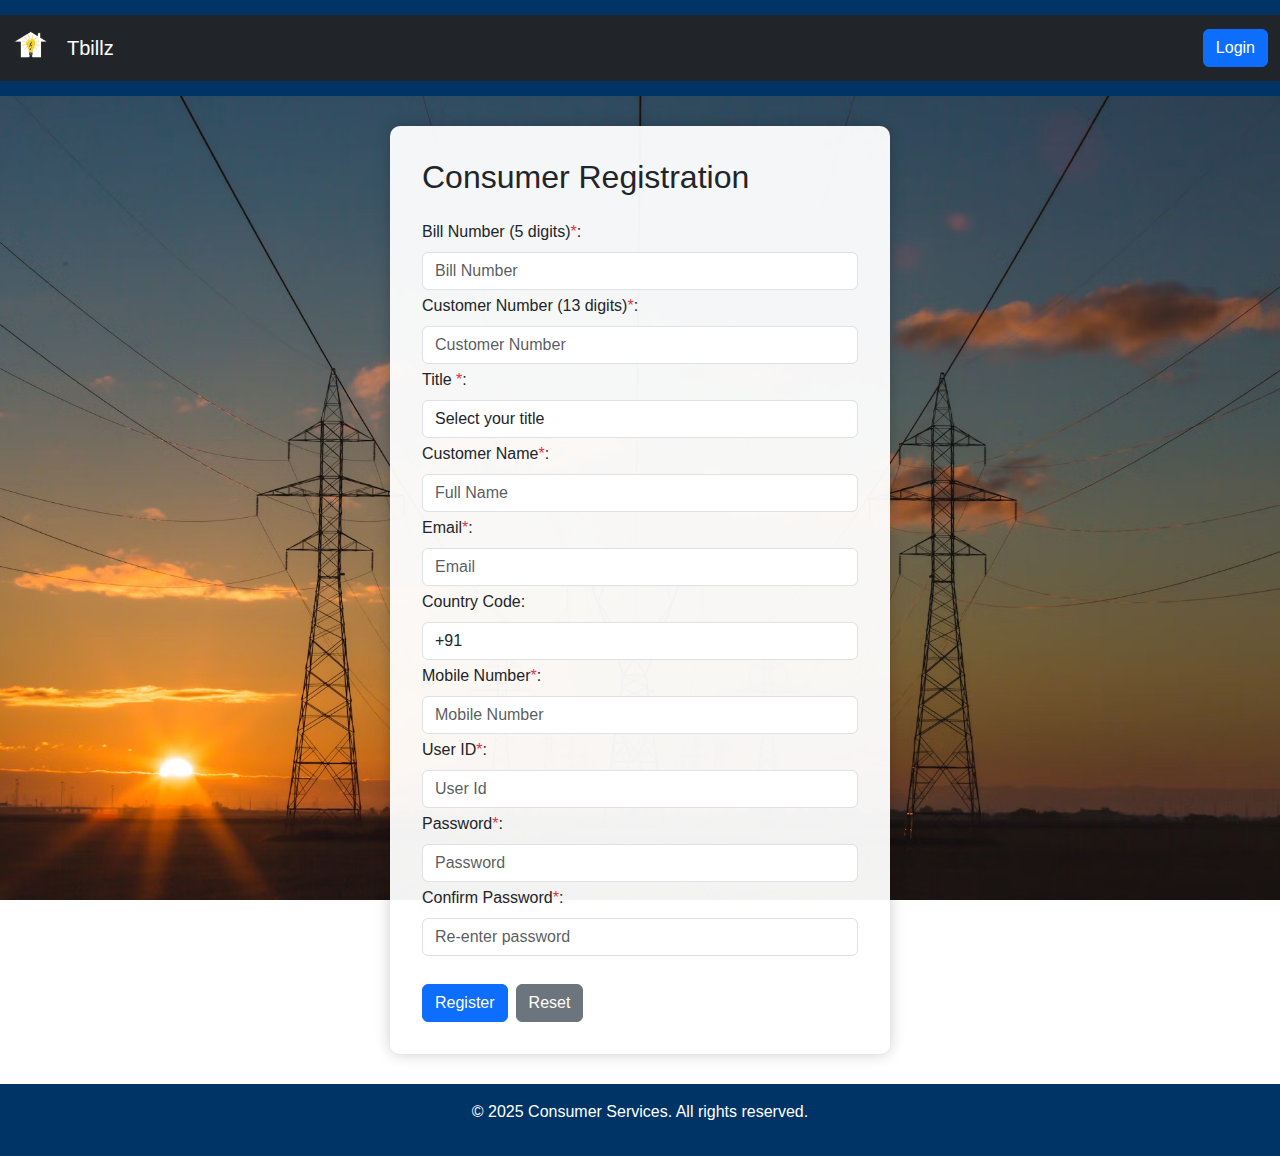
<file: index.html>
<!DOCTYPE html>
<html lang="en">
<head>
  <meta charset="UTF-8" />
  <meta name="viewport" content="width=device-width, initial-scale=1.0"/>
  <title>Consumer Registration</title>
  <link href="https://cdn.jsdelivr.net/npm/bootstrap@5.3.5/dist/css/bootstrap.min.css" rel="stylesheet">
  <script src="https://cdn.jsdelivr.net/npm/bootstrap@5.3.5/dist/js/bootstrap.bundle.min.js"></script>
  <link rel="stylesheet" href="style.css">
  <style>
    .error-msg {
      color: red;
      font-size: 0.85em;
    }
  </style>
</head>
<body>
<header>
  <nav class="navbar navbar-expand-lg navbar-dark bg-dark">
    <div class="container-fluid">
      <a class="navbar-brand d-flex align-items-center" href="#">
        <img src="assets/registrationpage/logo.png" alt="Logo">
        <span class="ms-2">Tbillz</span>
      </a>
      <button class="navbar-toggler" type="button" data-bs-toggle="collapse" data-bs-target="#navbarNav">
        <span class="navbar-toggler-icon"></span>
      </button>
      <div class="collapse navbar-collapse" id="navbarNav">
        <ul class="navbar-nav ms-auto">
          <a href="login.html" class="btn btn-primary">Login</a>
        </ul>
      </div>
    </div>
  </nav>
</header>

<div class="container">
  <h2 class="mb-4">Consumer Registration</h2>
  <form id="registrationForm" novalidate>
    <div class="mb-1">
      <label for="billNumber" class="form-label">Bill Number (5 digits)<span class="text-danger">*</span>:</label>
      <input type="text" id="billNumber" name="billNumber" maxlength="5" placeholder="Bill Number" class="form-control" required>
      <div class="error-msg" id="billNumberError"></div>
    </div>

    <div class="mb-1">
      <label for="customerNumber" class="form-label">Customer Number (13 digits)<span class="text-danger">*</span>:</label>
      <input type="text" id="customerNumber" name="customerNumber" maxlength="13" placeholder="Customer Number" class="form-control" required>
      <div class="error-msg" id="customerNumberError"></div>
    </div>

    <div class="mb-1">
  <label for="title" class="form-label">Title <span class="text-danger">*</span>:</label>
  <select id="title" name="title" class="form-control" required>
    <option value="" disabled selected>Select your title</option>
    <option value="Mr">Mr</option>
    <option value="Ms">Ms</option>
    <option value="Mrs">Mrs</option>
    <option value="Dr">Dr</option>
  </select>
</div>

    <div class="mb-1">
      <label for="customerName" class="form-label">Customer Name<span class="text-danger">*</span>:</label>
      <input type="text" id="customerName" name="customerName" maxlength="50" placeholder="Full Name" class="form-control" required>
      <div class="error-msg" id="customerNameError"></div>
    </div>

    <div class="mb-1">
      <label for="email" class="form-label">Email<span class="text-danger">*</span>:</label>
      <input type="email" id="email" name="email" placeholder="Email" class="form-control" required>
      <div class="error-msg" id="emailError"></div>
    </div>

    <div class="mb-1">
      <label for="countryCode" class="form-label">Country Code:</label>
      <select id="countryCode" name="countryCode" class="form-control">
        <option value="+91">+91</option>
        <option value="+1">+1</option>
        <option value="+44">+44</option>
      </select>
    </div>

    <div class="mb-1">
      <label for="mobileNumber" class="form-label">Mobile Number<span class="text-danger">*</span>:</label>
      <input type="text" id="mobileNumber" name="mobileNumber" maxlength="10" placeholder="Mobile Number" class="form-control" required>
      <div class="error-msg" id="mobileNumberError"></div>
    </div>

    <div class="mb-1">
      <label for="userId" class="form-label">User ID<span class="text-danger">*</span>:</label>
      <input type="text" id="userId" name="userId" maxlength="20" placeholder="User Id" class="form-control" required>
      <div class="error-msg" id="userIdError"></div>
    </div>

    <div class="mb-1">
      <label for="password" class="form-label">Password<span class="text-danger">*</span>:</label>
      <input type="password" id="password" name="password" placeholder="Password" class="form-control" required>
      <div class="error-msg" id="passwordError"></div>
    </div>

    <div class="mb-1">
      <label for="confirmPassword" class="form-label">Confirm Password<span class="text-danger">*</span>:</label>
      <input type="password" id="confirmPassword" name="confirmPassword" placeholder="Re-enter password" class="form-control" required>
      <div class="error-msg" id="confirmPasswordError"></div>
    </div>
    <br>
    <div class="d-flex gap-2">
      <button type="submit" class="btn btn-primary">Register</button>
      <button type="reset" class="btn btn-secondary">Reset</button>
    </div>
  </form>
</div>

<footer>
  <p>&copy; 2025 Consumer Services. All rights reserved.</p>
</footer>

<script>
  const form = document.getElementById('registrationForm');

  const validators = {
    billNumber: value => /^\d{5}$/.test(value),
    customerNumber: value => /^\d{13}$/.test(value),
    customerName: value => value.trim().length >= 3,
    email: value => /^[^\s@]+@[^\s@]+\.[^\s@]+$/.test(value),
    mobileNumber: value => /^\d{10}$/.test(value) && value !== "0000000000",
    userId: value => /[A-Za-z]/.test(value) && /[0-9]/.test(value) && /^[a-zA-Z0-9]+$/.test(value),
    password: value => /^(?=.*[A-Z])(?=.*\d)(?=.*[!@#$%^&*])[A-Za-z\d!@#$%^&*]{8,}$/.test(value),
    confirmPassword: (value, password) => value === password
  };

  const showError = (id, message) => {
    document.getElementById(id + 'Error').innerText = message;
  };

  const clearError = id => {
    document.getElementById(id + 'Error').innerText = '';
  };

  const validateField = (id, message, validateFn) => {
    const input = document.getElementById(id);
    input.addEventListener('input', () => {
      if (!validateFn(input.value)) {
        showError(id, message);
      } else {
        clearError(id);
      }
    });
  };

  // Attach validation to fields
  validateField('billNumber', 'Bill number must be exactly 5 digits.', validators.billNumber);
  validateField('customerNumber', 'Customer number must be exactly 13 digits.', validators.customerNumber);
  validateField('customerName', 'Name must be at least 3 characters.', validators.customerName);
  validateField('email', 'Enter a valid email address.', validators.email);
  validateField('mobileNumber', 'Enter a valid 10-digit number not all zeros.', validators.mobileNumber);
  validateField('userId', 'User ID must contain a number and be alphanumeric.', validators.userId);
  validateField('password', 'Password must be at least 8 characters, contain 1 symbol, 1 digit, 1 capital letter.', validators.password);

  document.getElementById('confirmPassword').addEventListener('input', () => {
    const pwd = document.getElementById('password').value;
    const confirmPwd = document.getElementById('confirmPassword').value;
    if (!validators.confirmPassword(confirmPwd, pwd)) {
      showError('confirmPassword', 'Passwords do not match.');
    } else {
      clearError('confirmPassword');
    }
  });

  form.addEventListener('submit', function (e) {
    e.preventDefault();

    const inputs = ['billNumber', 'customerNumber', 'customerName', 'email', 'mobileNumber', 'userId', 'password', 'confirmPassword'];
    let allValid = true;

    inputs.forEach(id => {
      const input = document.getElementById(id);
      const value = input.value;
      if ((id === 'confirmPassword' && !validators.confirmPassword(value, document.getElementById('password').value)) ||
          (id !== 'confirmPassword' && !validators[id](value))) {
        showError(id, document.getElementById(id + 'Error').innerText || "Invalid input.");
        allValid = false;
      }
    });

    if (!allValid) return;

    const data = {
      billNumber: form.billNumber.value,
      customerNumber: form.customerNumber.value,
      title: form.title.value,
      customerName: form.customerName.value,
      email: form.email.value,
      countryCode: form.countryCode.value,
      mobileNumber: form.mobileNumber.value,
      userId: form.userId.value,
      password: form.password.value,
      customerId: Math.floor(10000 + Math.random() * 90000)
    };

    localStorage.setItem(data.userId, JSON.stringify(data));
    localStorage.setItem("currentUser", data.userId);

    window.location.href = "success.html";
  });
</script>
</body>
</html>
</file>
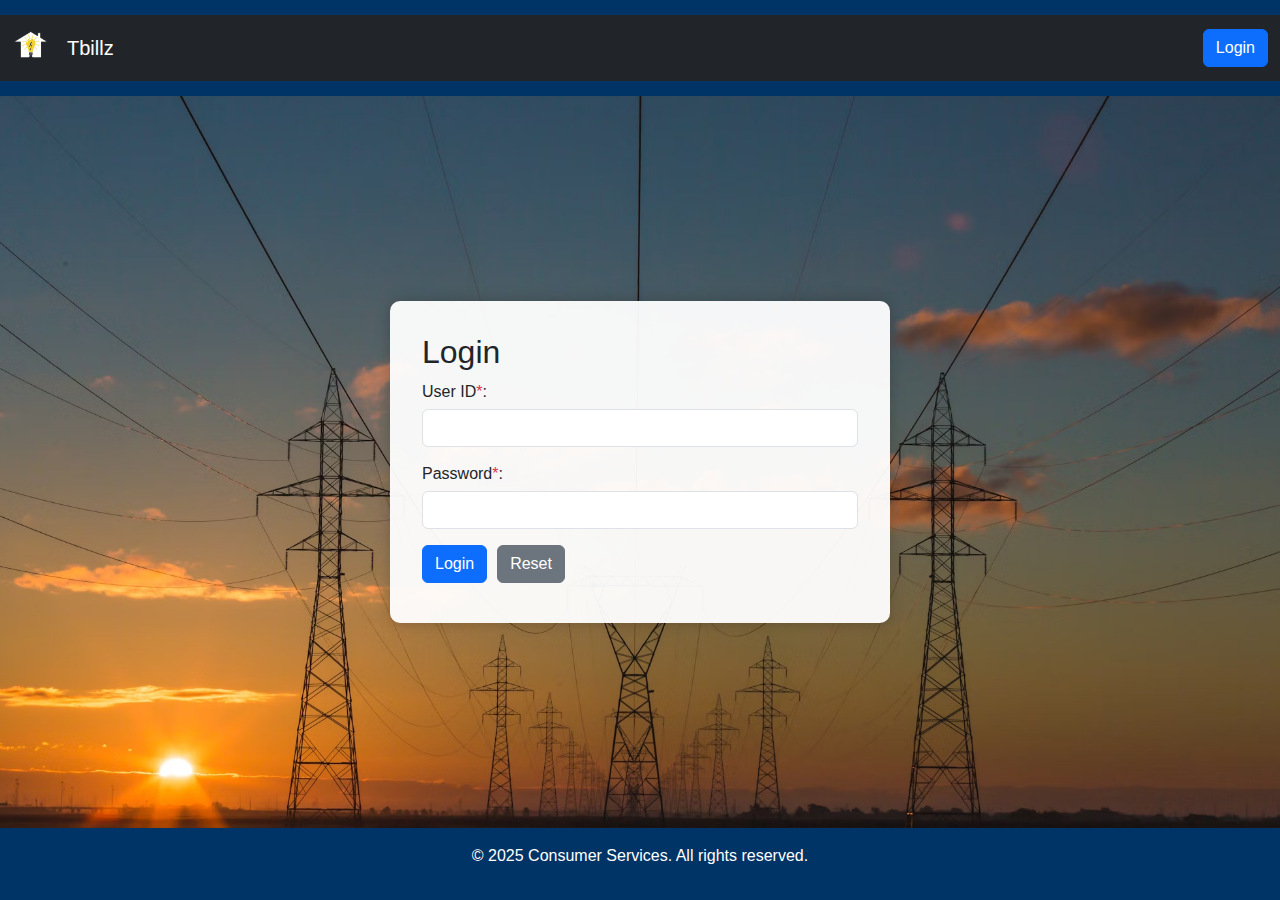
<file: complain.html>
<!DOCTYPE html>
<html lang="en">
<head>
  <meta charset="UTF-8" />
  <meta name="viewport" content="width=device-width, initial-scale=1.0"/>
  <title>Register Complaint</title>
  <link href="https://cdn.jsdelivr.net/npm/bootstrap@5.3.5/dist/css/bootstrap.min.css" rel="stylesheet">
  <script src="https://cdn.jsdelivr.net/npm/bootstrap@5.3.5/dist/js/bootstrap.bundle.min.js"></script>
  <link rel="stylesheet" href="style.css">
</head>
<body>

  <!-- Header -->
  <header>
    <nav class="navbar navbar-expand-lg navbar-dark bg-dark">
      <div class="container-fluid">
        <a class="navbar-brand d-flex align-items-center" href="#">
          <img src="assets/registrationpage/logo.png" alt="Logo" width="40">
          <span class="ms-2">Tbillz</span>
        </a>
        <div class="collapse navbar-collapse" id="navbarNav">
          <ul class="navbar-nav ms-auto">
            <li class="nav-item"><a class="nav-link active" href="landing.html">Home</a></li>
            <li class="nav-item"><a class="nav-link" href="payment.html">Payment</a></li>
            <li class="nav-item"><a class="nav-link" href="complainstatus.html">Complain Status</a></li>
            <li class="nav-item"><button class="btn btn-sm btn-danger ms-2" onclick="logout()">Logout</button></li>
          </ul>
        </div>
      </div>
    </nav>
  </header>
  
  <!-- Complaint Form -->
  <div class="container my-5">
    <h3 class="mb-4">Register Complaint / Service</h3>
    <form id="complaintForm">
      <div class="mb-3">
        <label for="type" class="form-label">Complaint / Service Type</label>
        <select id="type" class="form-select" required>
          <option value="">-- Select Type --</option>
          <option>Billing Related</option>
          <option>Voltage Related</option>
          <option>Frequent Disruption</option>
          <option>Street Light Related</option>
          <option>Pole Related</option>
        </select>
      </div>

      <div class="mb-3">
        <label for="category" class="form-label">Category</label>
        <select id="category" class="form-select" required>
          <option value="">-- Select Category --</option>
        </select>
      </div>

      <div class="mb-3">
        <label for="contactPerson" class="form-label">Contact Person</label>
        <input type="text" id="contactPerson" class="form-control" required>
      </div>

      <div class="mb-3">
        <label for="landmark" class="form-label">Landmark</label>
        <input type="text" id="landmark" class="form-control" required>
      </div>

      <div class="mb-3">
        <label for="consumerNo" class="form-label">Consumer Number (13 digits)</label>
        <input type="text" id="consumerNo" class="form-control" pattern="\d{13}" required>
      </div>

      <div class="mb-3">
        <label for="problem" class="form-label">Problem Description</label>
        <textarea id="problem" class="form-control" rows="3" required></textarea>
      </div>

      <div class="mb-3">
        <label for="mobile" class="form-label">Mobile Number (10 digits)</label>
        <input type="text" id="mobile" class="form-control" pattern="\d{10}" required>
      </div>

      <div class="mb-3">
        <label for="address" class="form-label">Address</label>
        <textarea id="address" class="form-control" rows="2" required></textarea>
      </div>

      <div class="d-flex gap-2">
        <button type="submit" class="btn btn-primary">Submit Complaint</button>
        <button type="reset" class="btn btn-secondary">Cancel</button>
      </div>
    </form>
  </div>

  <!-- Footer -->
  <footer class="text-center py-3 bg-dark text-white">
    <p>&copy; 2025 Tbillz. All rights reserved.</p>
  </footer>

  <style>
    #complaintForm {
      border: 1px solid #ccc;
      padding: 25px;
      border-radius: 8px;
      background-color: #f9f9f9;
    }
  </style>

  <script>
    // Redirect to login if not logged in
    const loggedInUser = JSON.parse(localStorage.getItem("loggedInUser"));
    if (!loggedInUser) {
      alert("Please login first.");
      window.location.href = "login.html";
    }

    // Predefined complaint categories based on type
    const categoryMap = {
      "Billing Related": ["Incorrect Charges", "Bill Not Received", "Overcharged"],
      "Voltage Related": ["High Voltage", "Low Voltage"],
      "Frequent Disruption": ["Daily Outages", "Weekend Issues"],
      "Street Light Related": ["Light Not Working", "Flickering"],
      "Pole Related": ["Damaged Pole", "Leaning Pole"]
    };

    // Populate category dropdown on type selection
    document.getElementById("type").addEventListener("change", function () {
      const selectedType = this.value;
      const categorySelect = document.getElementById("category");
      categorySelect.innerHTML = '<option value="">-- Select Category --</option>';

      if (categoryMap[selectedType]) {
        categoryMap[selectedType].forEach(cat => {
          const option = document.createElement("option");
          option.textContent = cat;
          categorySelect.appendChild(option);
        });
      }
    });

    // Form submission handling
    document.getElementById("complaintForm").addEventListener("submit", function (e) {
      e.preventDefault();

      const complaintId = "CMP" + Math.floor(100000 + Math.random() * 900000);
      
      const complaintData = {
        id: complaintId,
        userId: loggedInUser.userId,  // Link complaint to logged-in user
        type: document.getElementById("type").value,
        category: document.getElementById("category").value,
        contactPerson: document.getElementById("contactPerson").value,
        landmark: document.getElementById("landmark").value,
        consumerNo: document.getElementById("consumerNo").value,
        problem: document.getElementById("problem").value,
        mobile: document.getElementById("mobile").value,
        address: document.getElementById("address").value,
        timestamp: new Date().toLocaleString(),
        status: "Pending"  // Initial complaint status
      };

      // Retrieve all complaints
      let complaints = JSON.parse(localStorage.getItem("complaints")) || [];
      complaints.push(complaintData);
      localStorage.setItem("complaints", JSON.stringify(complaints));

      alert(`Complaint submitted successfully.\nYour Complaint ID: ${complaintId}`);

      this.reset();
    });

    // Logout function - clears session and redirects
    function logout() {
      localStorage.removeItem("loggedInUser");
      window.location.href = "login.html";
    }
  </script>
</body>
</html>
</file>
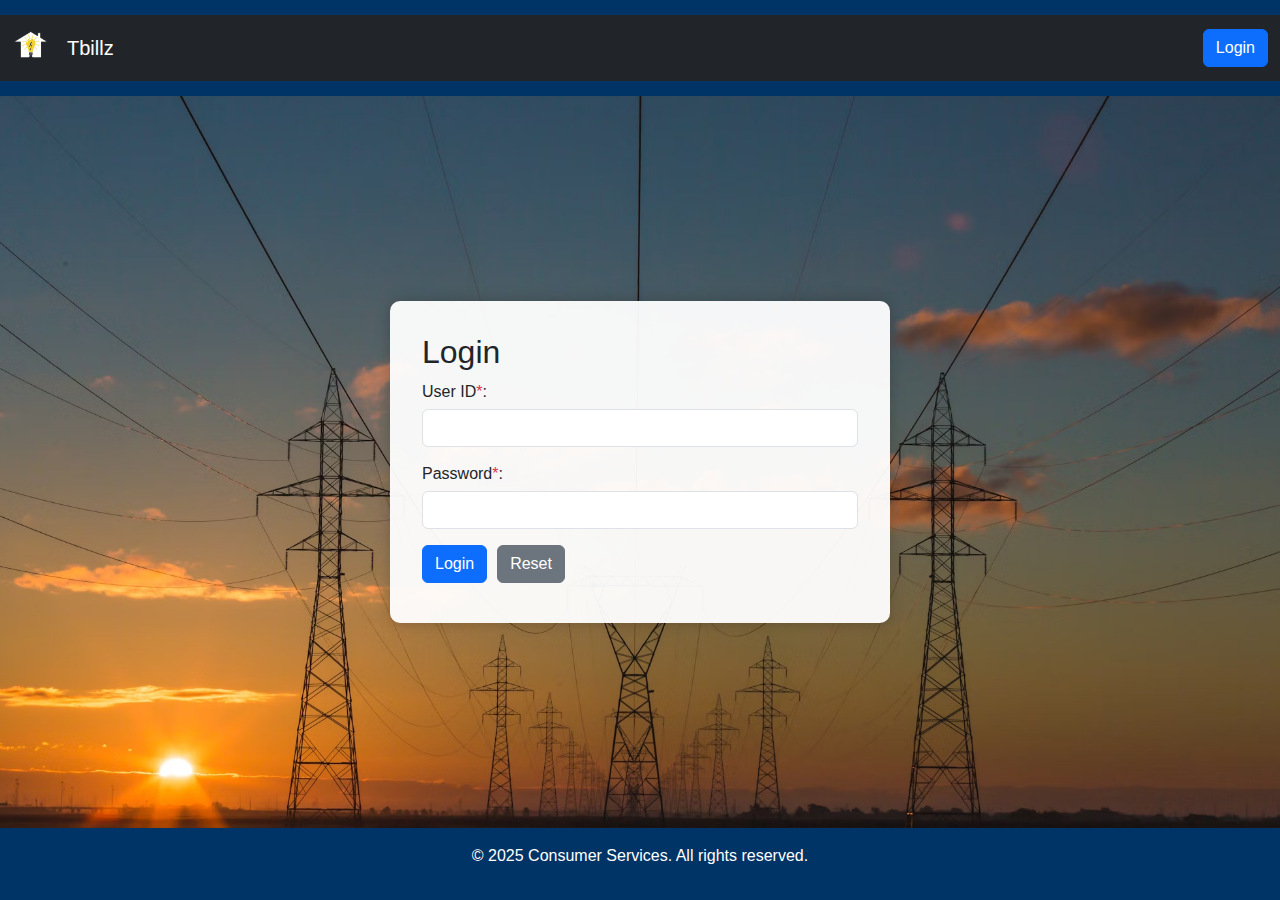
<file: complainstatus.html>
<!DOCTYPE html>
<html lang="en">
<head>
  <meta charset="UTF-8" />
  <meta name="viewport" content="width=device-width, initial-scale=1.0"/>
  <title>Complaint Status</title>
  <link href="https://cdn.jsdelivr.net/npm/bootstrap@5.3.5/dist/css/bootstrap.min.css" rel="stylesheet">
  <script src="https://cdn.jsdelivr.net/npm/bootstrap@5.3.5/dist/js/bootstrap.bundle.min.js"></script>
  <link rel="stylesheet" href="style.css">
</head>
<body>
  <header>
    <nav class="navbar navbar-expand-lg navbar-dark bg-dark">
      <div class="container-fluid">
        <a class="navbar-brand d-flex align-items-center" href="landing.html">
          <img src="assets/registrationpage/logo.png" alt="Logo" width="40">
          <span class="ms-2">Tbillz</span>
        </a>
        <div class="collapse navbar-collapse" id="navbarNav">
          <ul class="navbar-nav ms-auto">
            <li class="nav-item"><a class="nav-link active" href="landing.html">Home</a></li>
            <li class="nav-item"><a class="nav-link" href="payment.html">Payment</a></li>
            <li class="nav-item"><a class="nav-link" href="complainstatus.html">Complain Status</a></li>
            <li class="nav-item"><button class="btn btn-sm btn-danger ms-2" onclick="logout()">Logout</button></li>
          </ul>
        </div>
      </div>
    </nav>
  </header>

  <!-- Content -->
  <div class="container my-5">
    <h2 class="mb-4 text-center">Complaint Status</h2>
    <div class="table-responsive">
      <table class="table table-bordered text-center">
        <thead class="table-dark">
          <tr>
            <th>Complaint ID</th>
            <th>Consumer Number</th>
            <th>Issue</th>
            <th>Status</th>
          </tr>
        </thead>
        <tbody id="complaintTableBody">
          <!-- Complaints will be added here dynamically -->
        </tbody>
      </table>
    </div>
  </div>

  <footer class="text-center py-3 bg-dark text-white">
    <p>&copy; 2025 Tbillz. All rights reserved.</p>
  </footer>

  <script>
    function logout() {
      localStorage.removeItem("loggedInUser");
      alert("Logged out successfully.");
      window.location.href = "landing.html";
    }

    window.addEventListener("DOMContentLoaded", () => {
      const loggedInUser = JSON.parse(localStorage.getItem("loggedInUser"));
      if (!loggedInUser) {
        alert("Please login first.");
        window.location.href = "login.html";
        return;
      }

      const tableBody = document.getElementById("complaintTableBody");
      // Filter complaints by the logged-in user (assuming complaint object has userId)
      const allComplaints = JSON.parse(localStorage.getItem("complaints")) || [];

      const complaints = allComplaints.filter(c => c.userId === loggedInUser.userId);

      if (complaints.length === 0) {
        tableBody.innerHTML = `<tr><td colspan="4">No complaints found.</td></tr>`;
      } else {
        complaints.forEach(c => {
          const isResolved = c.status === "Resolved";
          const statusText = c.status || "Pending";
          const row = document.createElement("tr");

          row.innerHTML = `
            <td>${c.id}</td>
            <td>${c.consumerNo}</td>
            <td>${c.problem}</td>
            <td><span class="badge ${isResolved ? 'bg-success' : 'bg-warning text-dark'}">${statusText}</span></td>
          `;

          tableBody.appendChild(row);
        });
      }
    });
  </script>
</body>
</html>
</file>
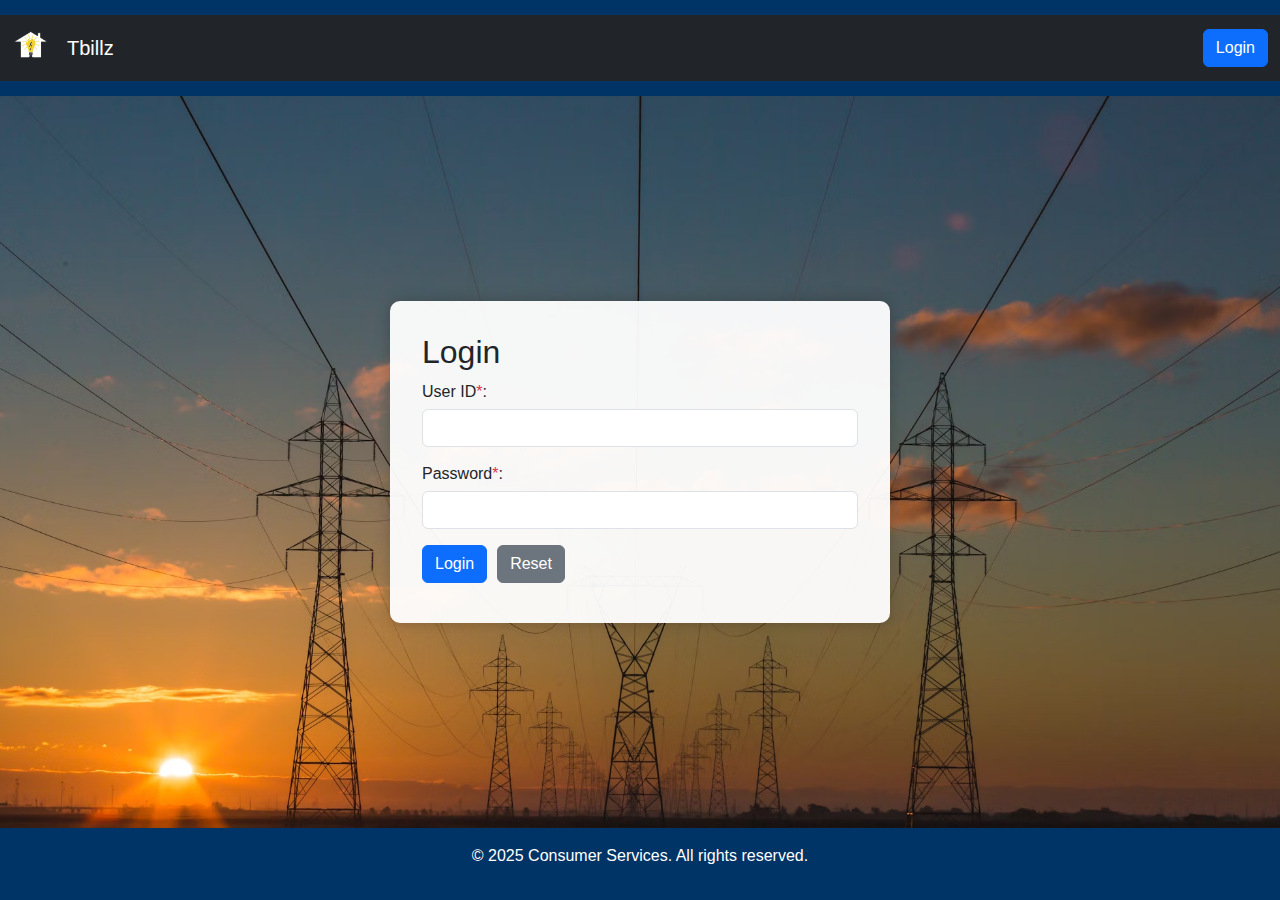
<file: dashboard.html>
<!DOCTYPE html>
<html lang="en">
<head>
  <meta charset="UTF-8" />
  <meta name="viewport" content="width=device-width, initial-scale=1.0"/>
  <title>Dashboard</title>
  <link href="https://cdn.jsdelivr.net/npm/bootstrap@5.3.5/dist/css/bootstrap.min.css" rel="stylesheet">
  <script src="https://cdn.jsdelivr.net/npm/bootstrap@5.3.5/dist/js/bootstrap.bundle.min.js"></script>
  <link rel="stylesheet" href="style.css">
  <style>
    .dashboard-logo {
      max-width: 120px;
      margin-bottom: 20px;
    }
  </style>
</head>
<body>
  <!-- Navbar -->
  <header>
    <nav class="navbar navbar-expand-lg navbar-dark bg-dark">
      <div class="container-fluid">
        <a class="navbar-brand d-flex align-items-center" href="#">
          <img src="assets/registrationpage/logo.png" alt="Logo" width="40">
          <span class="ms-2">Tbillz</span>
        </a>
        <div class="collapse navbar-collapse" id="navbarNav">
          <ul class="navbar-nav ms-auto">
            <li class="nav-item"><a class="nav-link active" href="landing.html">Home</a></li>
            <li class="nav-item"><a class="nav-link" href="payment.html">Payment</a></li>
            <li class="nav-item"><a class="nav-link" href="complainstatus.html">Complain Status</a></li>
            <li class="nav-item">
              <button class="btn btn-sm btn-danger ms-2" onclick="logout()">Logout</button>
            </li>
          </ul>
        </div>
      </div>
    </nav>
  </header>

  <!-- Center Content -->
  <div class="container d-flex flex-column justify-content-center align-items-center" style="height: 80vh; background-color: white;">
    <img src="assets/registrationpage/dashboard_icon.png" alt="Dashboard Icon" class="dashboard-logo">

    <!-- Welcome message will be inserted here dynamically -->
    
    <a href="payment.html" class="btn btn-dark btn-lg mb-3 w-50">View Bill</a>
    <a href="complain.html" class="btn btn-dark btn-lg mb-3 w-50">Register Complaint</a>
    <a href="complainstatus.html" class="btn btn-dark btn-lg mb-3 w-50">Complaint Status</a>
  </div>

  <!-- Footer -->
  <footer>
    <p>&copy; 2025 Consumer Services. All rights reserved.</p>
  </footer>

  <!-- Script -->
<script>
  // Check if user is logged in on page load
  document.addEventListener("DOMContentLoaded", () => {
    const loggedInUser = JSON.parse(localStorage.getItem("loggedInUser"));
    if (!loggedInUser) {
      // If not logged in, redirect to login page
      window.location.href = "login.html";
      return;
    }
    
    // Insert welcome message dynamically
    const container = document.querySelector(".container.d-flex");
    const welcome = document.createElement("h3");
    welcome.innerText = `Welcome, ${loggedInUser.name || loggedInUser.userId}!`;
    welcome.classList.add("mb-4");
    container.insertBefore(welcome, container.children[1]); // insert below logo image
  });

  // Logout function
  function logout() {
    localStorage.removeItem("loggedInUser");
    window.location.href = "login.html";
  }
</script>

</body>
</html>
</file>
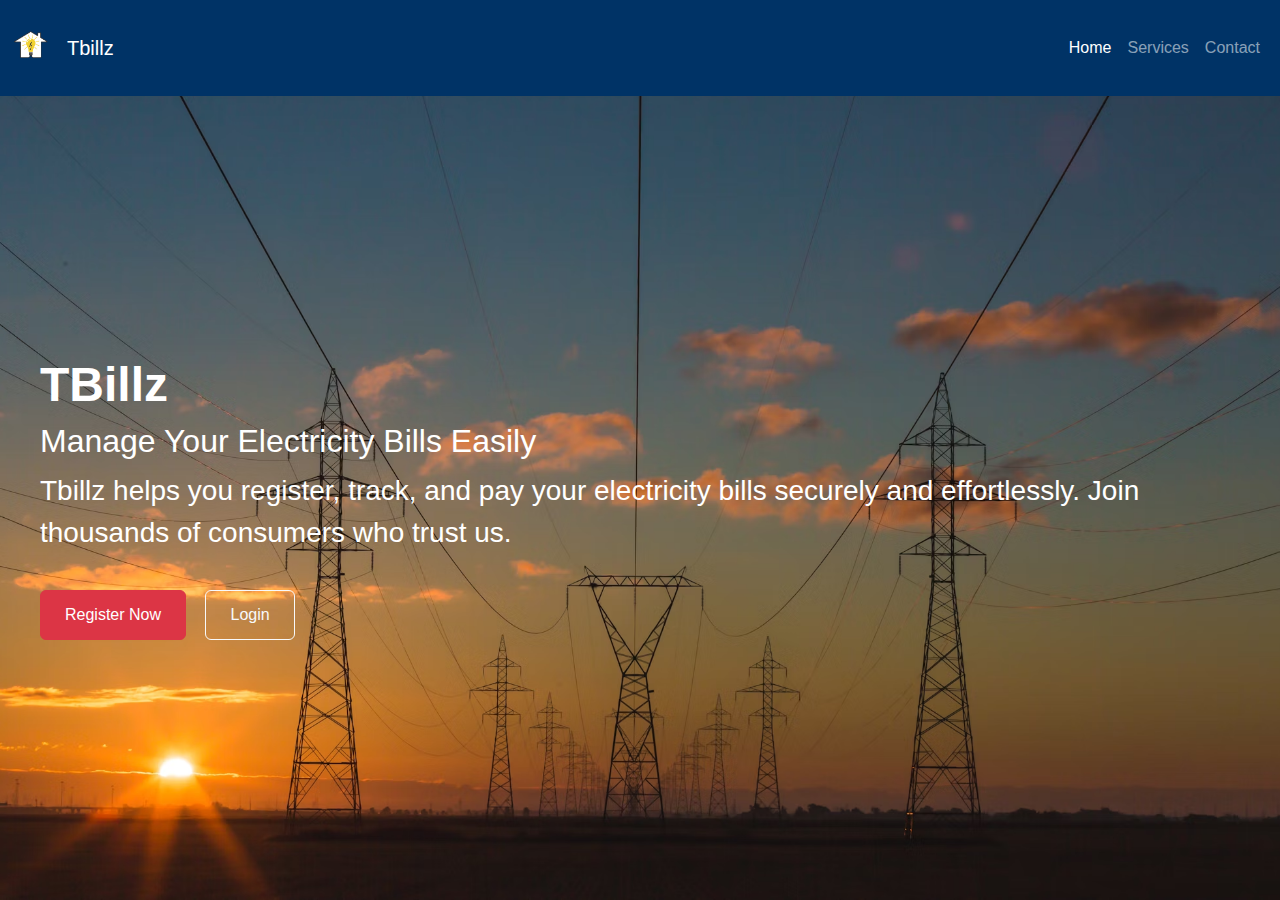
<file: landing.html>
<!DOCTYPE html>
<html lang="en">
<head>
  <meta charset="UTF-8" />
  <meta name="viewport" content="width=device-width, initial-scale=1.0"/>
  <title>Tbillz - Smart Electricity Billing</title>
  <link href="https://cdn.jsdelivr.net/npm/bootstrap@5.3.5/dist/css/bootstrap.min.css" rel="stylesheet">
  <script src="https://cdn.jsdelivr.net/npm/bootstrap@5.3.5/dist/js/bootstrap.bundle.min.js"></script>
  <link rel="stylesheet" href="style.css">
  <style>


 
    .landing-section {
      
      color: white;
      height: 100vh;
      display: flex;
      align-items: center;
      justify-content: center;
      text-align: left;
      padding: 40px;
    }

    .landing-content h1 {
      font-size: 3rem;
      font-weight: bold;
    }

    .landing-content p {
      font-size: 1.75rem;
      margin-top: 10px;
    }

    .landing-buttons .btn {
      margin-top: 20px;
      margin-right: 15px;
      padding: 12px 24px;
      font-size: 1rem;
    }

    
  </style>
</head>
<body>

  <!-- Navbar -->
  <header>
    <nav class="navbar navbar-expand-lg navbar-dark ">
      <div class="container-fluid">
        <a class="navbar-brand d-flex align-items-center" href="#">
          <img src="assets/registrationpage/logo.png" alt="Logo">
          <span class="ms-2">Tbillz</span>
        </a>
        <button class="navbar-toggler" type="button" data-bs-toggle="collapse" data-bs-target="#navbarNav">
          <span class="navbar-toggler-icon"></span>
        </button>
        <div class="collapse navbar-collapse" id="navbarNav">
          <ul class="navbar-nav ms-auto">
            <li class="nav-item"><a class="nav-link active" href="#">Home</a></li>
            <li class="nav-item"><a class="nav-link" href="#">Services</a></li>
            <li class="nav-item"><a class="nav-link" href="#">Contact</a></li>
          </ul>
        </div>
      </div>
    </nav>
  </header>

  <!-- Landing Section -->
  <div class="landing-section">
    <div class="landing-content">
        <h1>TBillz</h1>
      <h2>Manage Your Electricity Bills Easily</h2>
      <p>Tbillz helps you register, track, and pay your electricity bills securely and effortlessly. Join thousands of consumers who trust us.</p>
      <div class="landing-buttons">
        <a href="register.html" class="btn btn-danger">Register Now</a>
        <a href="login.html" class="btn btn-outline-light">Login</a>
      </div>
    </div>
  </div>

</body>
</html>
</file>
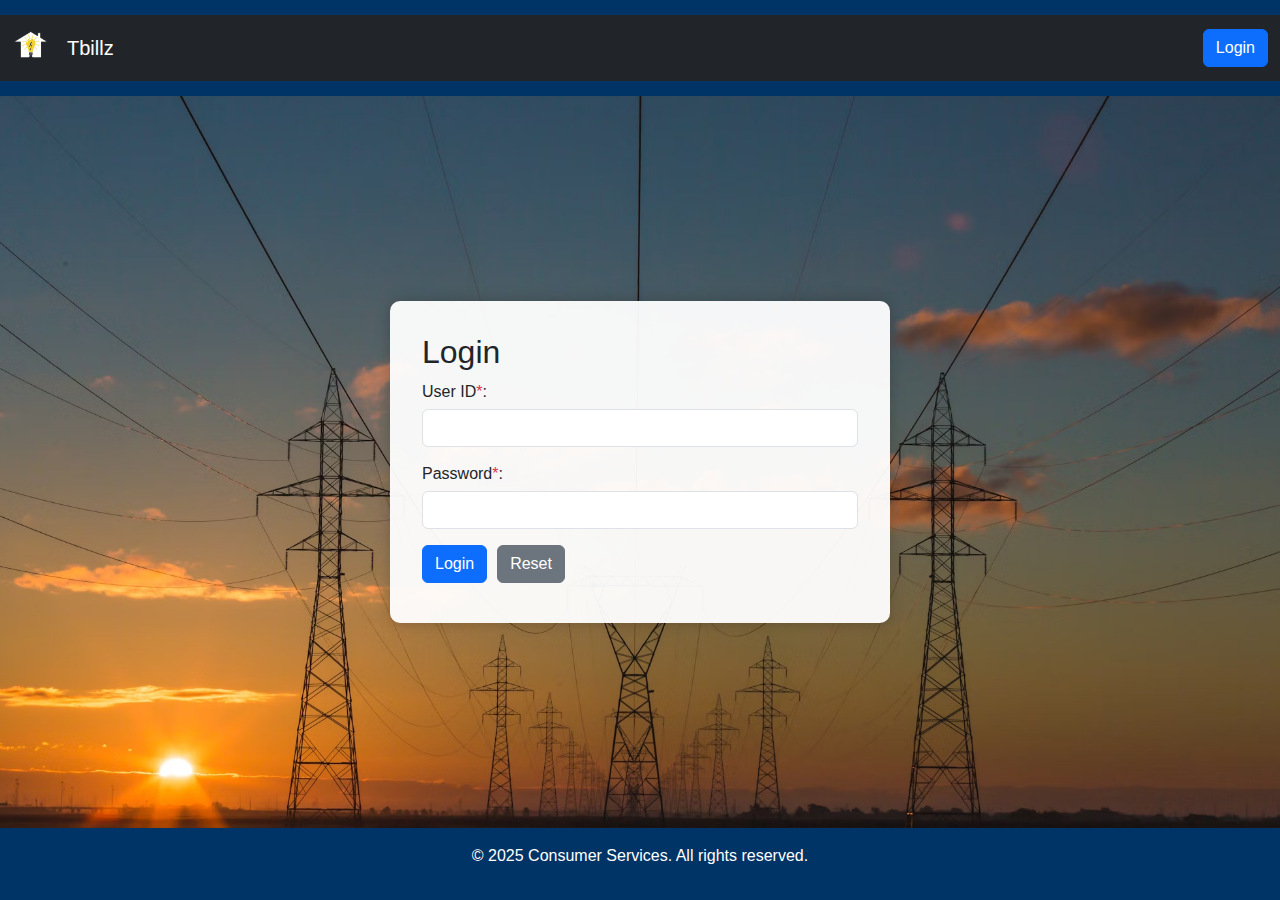
<file: login.html>
<!DOCTYPE html>
<html lang="en">
<head>
  <meta charset="UTF-8" />
  <meta name="viewport" content="width=device-width, initial-scale=1.0"/>
  <title>Login</title>
  <link href="https://cdn.jsdelivr.net/npm/bootstrap@5.3.5/dist/css/bootstrap.min.css" rel="stylesheet">
  <script src="https://cdn.jsdelivr.net/npm/bootstrap@5.3.5/dist/js/bootstrap.bundle.min.js"></script>
  <link rel="stylesheet" href="style.css">
</head>
<body>
  <header>
    <nav class="navbar navbar-expand-lg navbar-dark bg-dark">
      <div class="container-fluid">
        <a class="navbar-brand d-flex align-items-center" href="landing.html">
          <img src="assets/registrationpage/logo.png" alt="Logo">
          <span class="ms-2">Tbillz</span>
        </a>
        <button class="navbar-toggler" type="button" data-bs-toggle="collapse" data-bs-target="#navbarNav">
          <span class="navbar-toggler-icon"></span>
        </button>
        <div class="collapse navbar-collapse" id="navbarNav">
          <ul class="navbar-nav ms-auto">
            <a href="login.html" class="btn btn-primary">Login</a>
          </ul>
        </div>
      </div>
    </nav>
  </header>

  <div class="content-wrapper">
    <div class="container">
      <h2>Login</h2>
      <form id="loginForm">
        <div class="form-group">
          <label for="userId">User ID<span class="text-danger">*</span>:</label>
          <input type="text" id="userId" name="userId" maxlength="20" required class="form-control">
        </div>
        <div class="form-group">
          <label for="password">Password<span class="text-danger">*</span>:</label>
          <input type="password" id="password" name="password" maxlength="30" required class="form-control">
        </div>
        <div class="buttons mt-3">
          <button type="submit" class="btn btn-primary">Login</button>
          <button type="reset" class="btn btn-secondary">Reset</button>
        </div>
        <div id="error" class="text-danger mt-2"></div>
      </form>
    </div>
  </div>

  <footer>
    <p>&copy; 2025 Consumer Services. All rights reserved.</p>
  </footer>

  <script>
    document.getElementById("loginForm").addEventListener("submit", function (e) {
      e.preventDefault();
      const userId = document.getElementById("userId").value.trim();
      const password = document.getElementById("password").value.trim();
      const userData = localStorage.getItem(userId);

      if (!userData) {
        document.getElementById("error").innerText = "User not found.";
        return;
      }

      const user = JSON.parse(userData);
      if (user.password === password) {
        // Save full user object as loggedInUser for session
        localStorage.setItem("loggedInUser", JSON.stringify(user));
        window.location.href = "dashboard.html"; // Redirect to dashboard or home page
      } else {
        document.getElementById("error").innerText = "Incorrect password.";
      }
    });
  </script>
</body>
</html>
</file>
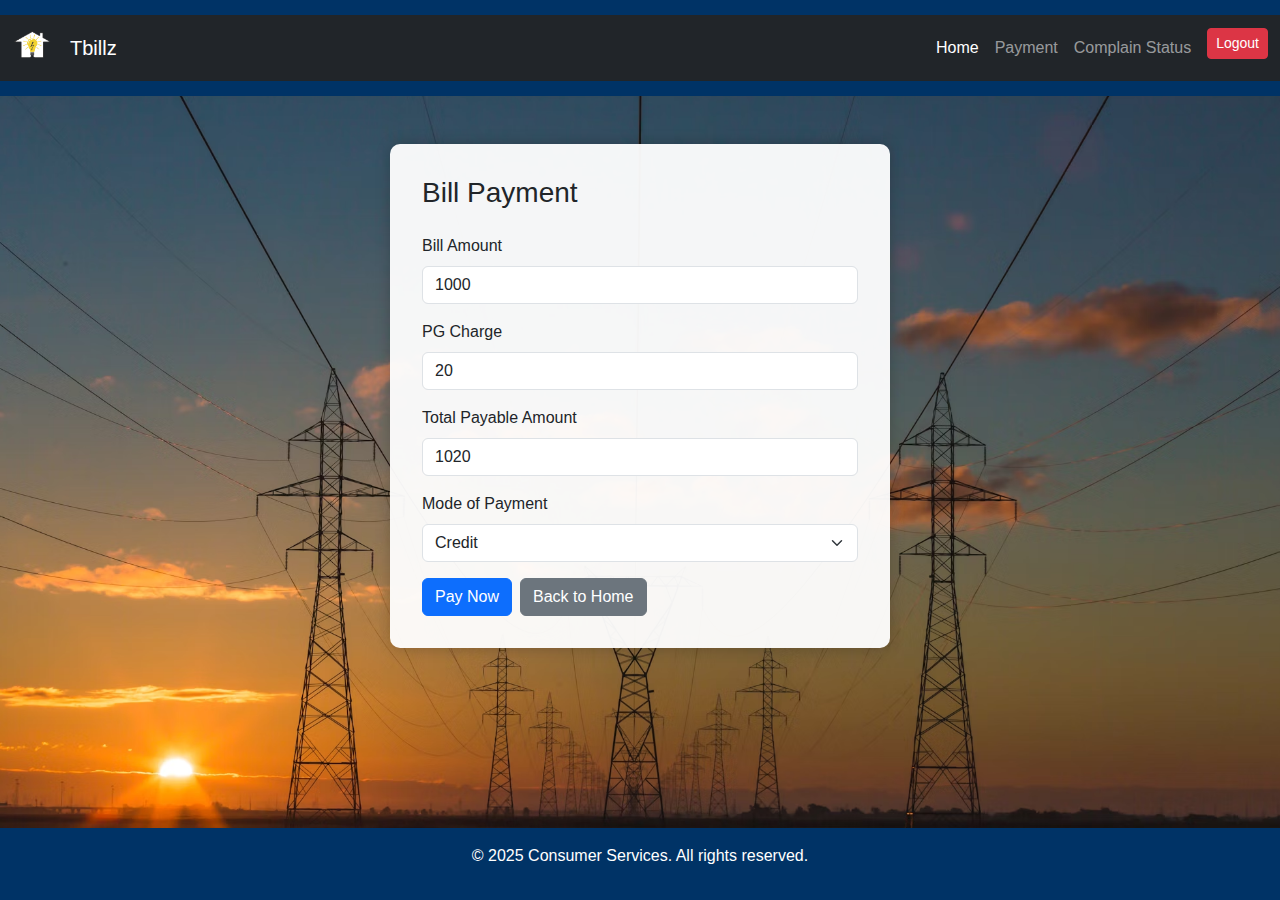
<file: payment.html>
<!DOCTYPE html>
<html lang="en">
<head>
  <meta charset="UTF-8" />
  <meta name="viewport" content="width=device-width, initial-scale=1.0"/>
  <title>Pay Bill</title>
  <link href="https://cdn.jsdelivr.net/npm/bootstrap@5.3.5/dist/css/bootstrap.min.css" rel="stylesheet">
  <script src="https://cdn.jsdelivr.net/npm/bootstrap@5.3.5/dist/js/bootstrap.bundle.min.js"></script>
  <link rel="stylesheet" href="style.css">
</head>
<body>

  <!-- Header -->
  <header>
    <nav class="navbar navbar-expand-lg navbar-dark bg-dark">
      <div class="container-fluid">
        <a class="navbar-brand d-flex align-items-center" href="#">
          <img src="assets/registrationpage/logo.png" alt="Logo" width="40">
          <span class="ms-2">Tbillz</span>
        </a>
        <div class="collapse navbar-collapse" id="navbarNav">
          <ul class="navbar-nav ms-auto">
            <li class="nav-item"><a class="nav-link active" href="landing.html">Home</a></li>
            <li class="nav-item"><a class="nav-link" href="payment.html">Payment</a></li>
            <li class="nav-item"><a class="nav-link" href="complainstatus.html">Complain Status</a></li>
            <li class="nav-item">
              <li class="nav-item"><button class="btn btn-sm btn-danger ms-2" onclick="logout()">Logout</button></li>
            </li>
          </ul>
        </div>
      </div>
    </nav>
  </header>

  <!-- Payment Info -->
  <div class="container my-5" id="paymentPage">
    <h3 class="mb-4">Bill Payment</h3>
    <div class="mb-3">
      <label class="form-label">Bill Amount</label>
      <input type="text" id="billAmount" class="form-control" value="1000" readonly>
    </div>
    <div class="mb-3">
      <label class="form-label">PG Charge</label>
      <input type="text" id="pgCharge" class="form-control" value="20" readonly>
    </div>
    <div class="mb-3">
      <label class="form-label">Total Payable Amount</label>
      <input type="text" id="totalAmount" class="form-control" value="1020" readonly>
    </div>
    <div class="mb-3">
      <label class="form-label">Mode of Payment</label>
      <select id="mode" class="form-select">
        <option>Credit</option>
        <option>Debit</option>
      </select>
    </div>
    <div class="d-flex gap-2">
      <button class="btn btn-primary" onclick="showCardForm()">Pay Now</button>
      <button class="btn btn-secondary" onclick="goHome()">Back to Home</button>
    </div>
  </div>

  <!-- Card Details Form -->
  <div class="content-wrapper">
    <div class="container my-5 d-none" id="cardForm">
      <h3 class="mb-4">Enter Card Details</h3>
      <form id="cardDetailsForm">
        <div class="mb-3">
          <label class="form-label">Card Number</label>
          <input type="text" class="form-control" id="cardNumber" maxlength="16" required>
        </div>
        <div class="mb-3">
          <label class="form-label">Card Holder Name</label>
          <input type="text" class="form-control" id="cardHolder" minlength="5" required>
        </div>
        <div class="mb-3">
          <label class="form-label">Expiry Date</label>
          <input type="text" class="form-control" id="expiryDate" placeholder="MM/YY" maxlength="5" required>
          <small class="text-muted">Enter expiry in MMYY format</small>
        </div>
        <div class="mb-3">
          <label class="form-label">CVV</label>
          <input type="password" class="form-control" id="cvv" maxlength="3" required>
        </div>
        <button type="submit" class="btn btn-success">Make Payment</button>
      </form>
    </div>
  </div>

  <!-- Payment Success -->
  <div class="container my-5 d-none" id="successMessage">
    <h4 class="mb-3 text-success">Payment Successful!</h4>
    <p>Transaction ID: <strong id="txnId"></strong></p>
    <a id="downloadLink" class="btn btn-outline-primary" download="receipt.txt">Download Receipt</a>
  </div>

  <!-- Footer -->
  <footer>
    <p>&copy; 2025 Consumer Services. All rights reserved.</p>
  </footer>

  <!-- JavaScript -->
  <script>
    function logout() {
      alert("Logged out successfully");
      window.location.href = "index.html";
    }

    function goHome() {
      window.location.href = "dashboard.html";
    }

    function showCardForm() {
      document.getElementById('paymentPage').classList.add('d-none');
      document.getElementById('cardForm').classList.remove('d-none');
    }

    // Format expiry date as MM/YY while typing
    document.getElementById('expiryDate').addEventListener('input', function(e) {
      let value = e.target.value.replace(/\D/g, ''); // Remove non-digit characters
      if (value.length > 4) value = value.slice(0, 4);
      if (value.length >= 3) {
        e.target.value = value.slice(0, 2) + '/' + value.slice(2);
      } else {
        e.target.value = value;
      }
    });

    // Form submit handler
    document.getElementById('cardDetailsForm').addEventListener('submit', function(e) {
      e.preventDefault();

      const expiry = document.getElementById('expiryDate').value.trim();
      if (!/^(0[1-9]|1[0-2])\/\d{2}$/.test(expiry)) {
        alert("Please enter a valid expiry date in MM/YY format.");
        return;
      }

      const txnId = "TXN" + Math.floor(Math.random() * 1000000);
      document.getElementById('txnId').textContent = txnId;

      const receipt = `
Transaction Receipt
---------------------
Transaction ID: ${txnId}
Name: ${document.getElementById('cardHolder').value}
Amount Paid: ₹${document.getElementById('totalAmount').value}
Mode: ${document.getElementById('mode').value}
Date: ${new Date().toLocaleString()}
      `;

      const blob = new Blob([receipt], { type: 'text/plain' });
      const url = URL.createObjectURL(blob);
      const link = document.getElementById('downloadLink');
      link.href = url;

      document.getElementById('cardForm').classList.add('d-none');
      document.getElementById('successMessage').classList.remove('d-none');
    });
  </script>
</body>
</html>
</file>
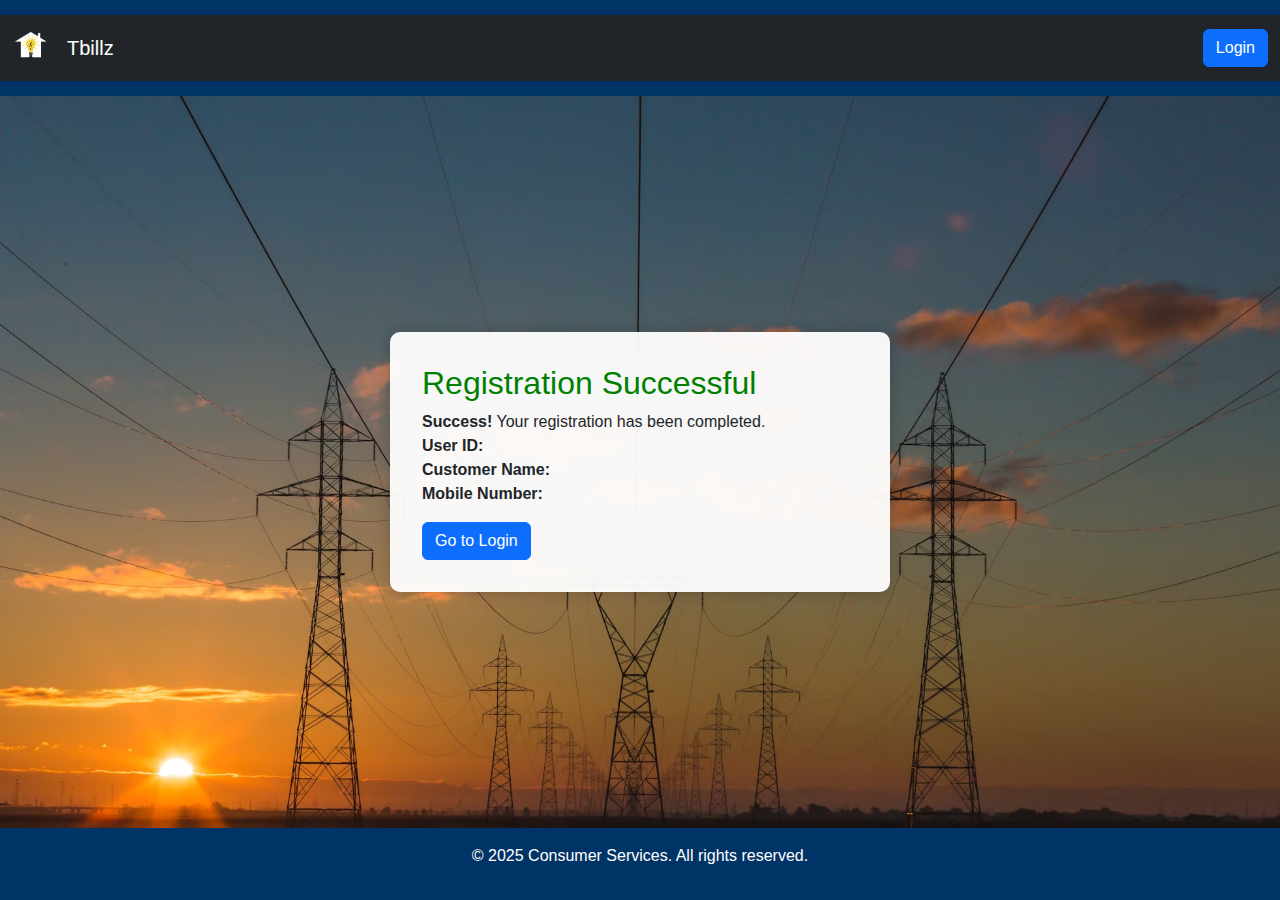
<file: success.html>
<!DOCTYPE html>
<html lang="en">
<head>
  <meta charset="UTF-8" />
  <meta name="viewport" content="width=device-width, initial-scale=1.0"/>
  <title>Login</title>
  <link href="https://cdn.jsdelivr.net/npm/bootstrap@5.3.5/dist/css/bootstrap.min.css" rel="stylesheet">
  <script src="https://cdn.jsdelivr.net/npm/bootstrap@5.3.5/dist/js/bootstrap.bundle.min.js"></script>
  <link rel="stylesheet" href="style.css">
</head>
<body>
  <header>
    <nav class="navbar navbar-expand-lg navbar-dark bg-dark">
      <div class="container-fluid">
        <a class="navbar-brand d-flex align-items-center" href="landing.html">
          <img src="assets/registrationpage/logo.png" alt="Logo">
          <span class="ms-2">Tbillz</span>
        </a>
        <button class="navbar-toggler" type="button" data-bs-toggle="collapse" data-bs-target="#navbarNav">
          <span class="navbar-toggler-icon"></span>
        </button>
        <div class="collapse navbar-collapse" id="navbarNav">
          <ul class="navbar-nav ms-auto">
            <a href="login.html" class="btn btn-primary">Login</a>
          </ul>
        </div>
      </div>
    </nav>
  </header>

  <div class="content-wrapper">
    <div class="container">
        <h2 style="color: green;">Registration Successful</h2>
        <div role="alert">
            <strong>Success!</strong> Your registration has been completed.
        </div>

        <ul class="list-group">
            <li type="none"><strong>User ID: <span id="userId"></span></strong></li>
            <li type="none"><strong>Customer Name: <span id="customerName"></span></strong></li>
            <li type="none"><strong>Mobile Number: <span id="mobileNumber"></span></strong></li>
        </ul>

        <a href="login.html" class="btn btn-primary mt-3">Go to Login</a>
    </div>
    </div>

    <script>
        const currentUserId = localStorage.getItem("currentUser");
        if (currentUserId) {
            const userData = JSON.parse(localStorage.getItem(currentUserId));
            if (userData) {
                document.getElementById('userId').innerText = userData.userId;
                document.getElementById('customerName').innerText = userData.customerName;
                document.getElementById('mobileNumber').innerText = userData.mobileNumber;
            }
        }
    </script>
</body>

  <footer>
    <p>&copy; 2025 Consumer Services. All rights reserved.</p>
  </footer>

 
</body>
</html>

<!--  -->
</file>
<file: style.css>
body {
    font-family: Arial, sans-serif;
    margin: 0;
    padding: 0;
    background: url('assets/registrationpage/background.png') no-repeat center center fixed;
    background-size: cover;
}
header {
    background-color: #003366;
    color: white;
    text-align: center;
    padding: 15px 0;
}
footer {
    background-color: #003366;
    color: white;
    text-align: center;
    padding: 15px 0;
    width: 100%;
    position: relative;
    bottom: 0;
}
.navbar {
    position: sticky;
    top: 0;
    z-index: 1020;
}
.navbar-brand img {
    height: 40px;
    margin-right: 10px;
}
.container {
    background-color: rgba(255, 255, 255, 0.95);
    padding: 20px;
    border-radius: 10px;
    box-shadow: 0 0 15px rgba(0,0,0,0.2);
    max-width: 600px;
    margin: 30px auto;
}
.form-group {
    margin-bottom: 15px;
}
label {
    display: block;
    margin-bottom: 5px;
}
input, select {
    width: 100%;
    padding: 8px;
    box-sizing: border-box;
}
.buttons {
    display: flex;
    gap: 10px;
}
#success {
    color: green;
    margin-top: 20px;
    font-weight: bold;
}

.required::after {
content: " *";
color: red;
}


html, body {
    height: 100%;
    margin: 0;
    padding: 0;
}

body {
    display: flex;
    flex-direction: column;
    min-height: 100vh;
}

/* Wrapper grows to push footer down */
.content-wrapper {
    flex: 1;
    display: flex;
    justify-content: center;
    align-items: center; /* Optional: center your form vertically */
}

/* .container remains naturally sized */
.container {
    width: 100%;
    max-width: 500px;
    padding: 2rem;
}

/* Footer at bottom */
footer {
    text-align: center;
    padding: 1rem 0;
    width: 100%;
}
</file>
